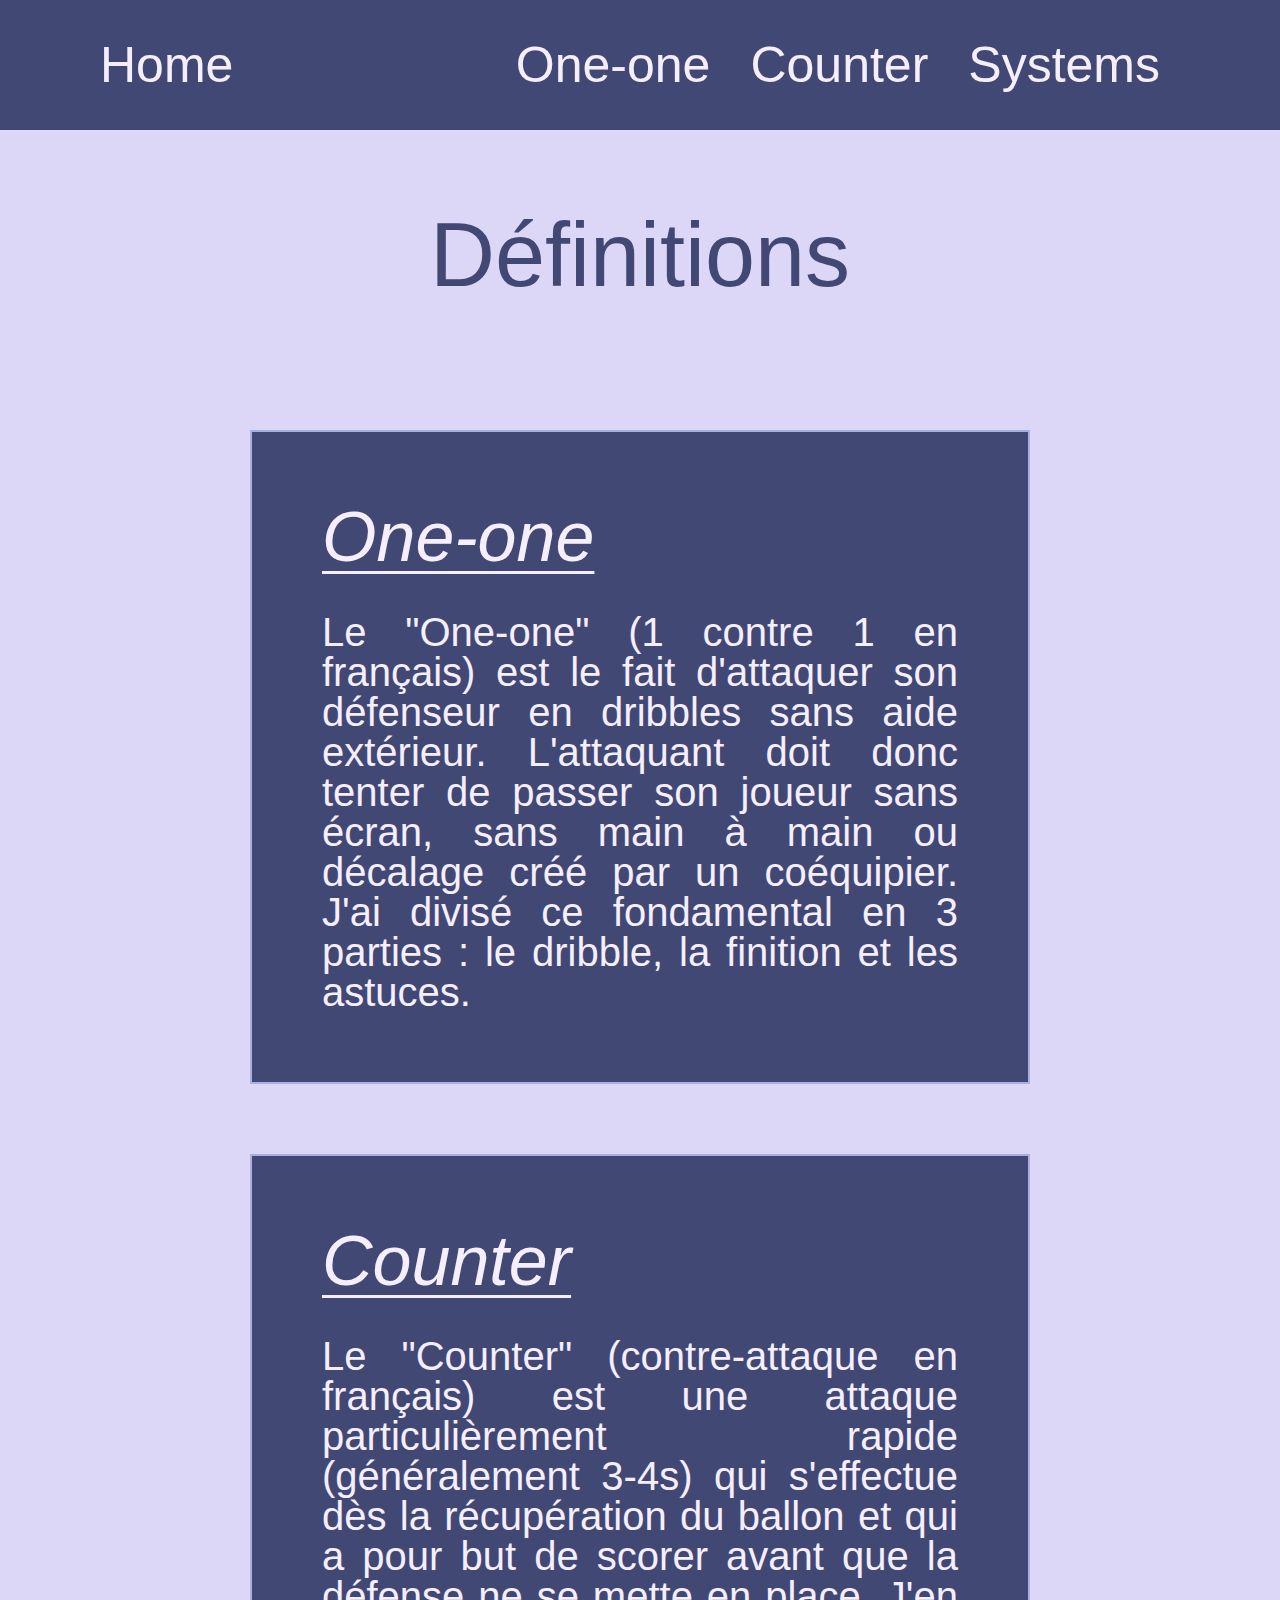
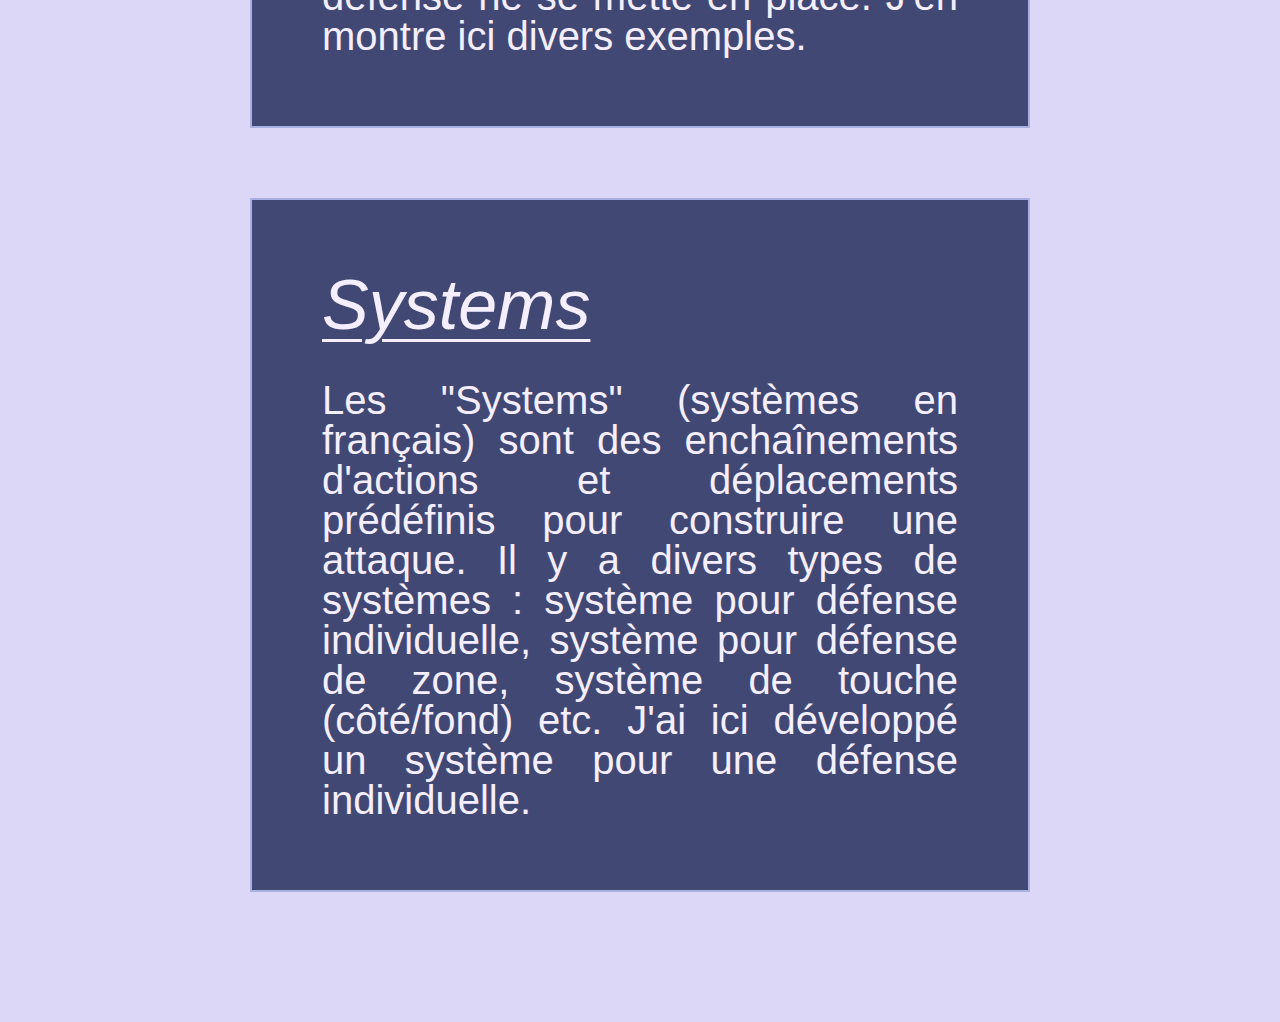
<file: index.html>
<!DOCTYPE html>
<html lang="fr">
  <head>
    <meta charset="UTF-8" />
    <link
      href="https://fonts.googleapis.com/css2?family=Roboto:wght@400&display=swap"
      rel="stylesheet"
    />
    <link rel="stylesheet" href="reset.css" />
    <link rel="stylesheet" href="style.css" />
    <title>Home</title>
  </head>
  <body>
    <!-- navbar -->
    <nav id="navbar">
      <a href="index.html">Home</a>
      <ul id="navbar-list">
        <li>
          <a
            href="One-one.html"
            >One-one</a
          >
        </li>
        <li>
          <a
            href="Counter.html"
            >Counter</a
          >
        </li>
        <li>
          <a
            href="Systems.html"
            >Systems</a
          >
        </li>
      </ul>
    </nav>
    <!-- title -->
    <div class="content">
      <h1>Définitions</h1>
      <!-- box -->
      <div class="box">
        <ul class="description">
          <li>
            <h2>One-one</h2>
            <br />Le "One-one" (1 contre 1 en français) est le fait d'attaquer
            son défenseur en dribbles sans aide extérieur. L'attaquant doit donc
            tenter de passer son joueur sans écran, sans main à main ou décalage
            créé par un coéquipier. J'ai divisé ce fondamental en 3 parties : le
            dribble, la finition et les astuces.
          </li>
          <li>
            <h2>Counter</h2>
            <br />Le "Counter" (contre-attaque en français) est une attaque
            particulièrement rapide (généralement 3-4s) qui s'effectue dès la
            récupération du ballon et qui a pour but de scorer avant que la
            défense ne se mette en place. J'en montre ici divers exemples.
          </li>
          <li>
            <h2>Systems</h2>
            <br />Les "Systems" (systèmes en français) sont des enchaînements
            d'actions et déplacements prédéfinis pour construire une attaque. Il
            y a divers types de systèmes : système pour défense individuelle,
            système pour défense de zone, système de touche (côté/fond) etc.
            J'ai ici développé un système pour une défense individuelle.
          </li>
        </ul>
      </div>
    </div>
  </body>
</html>
</file>
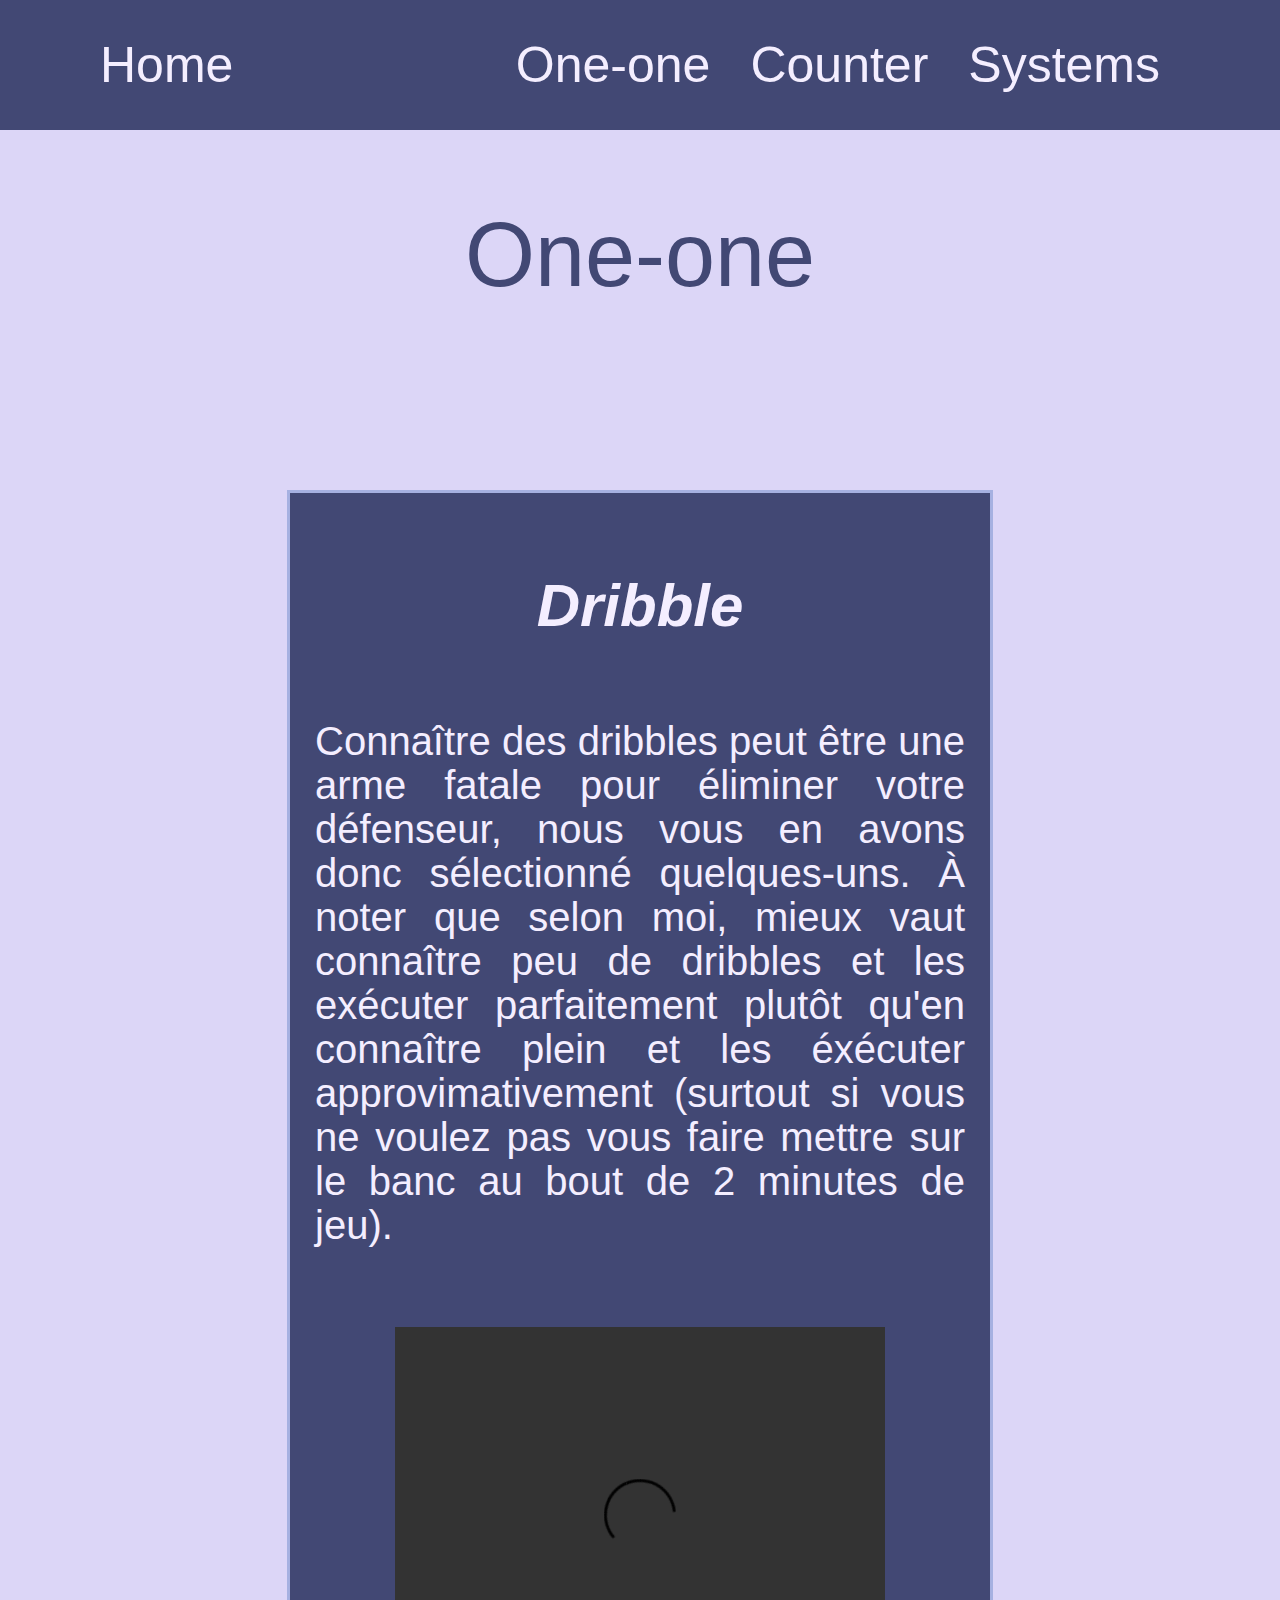
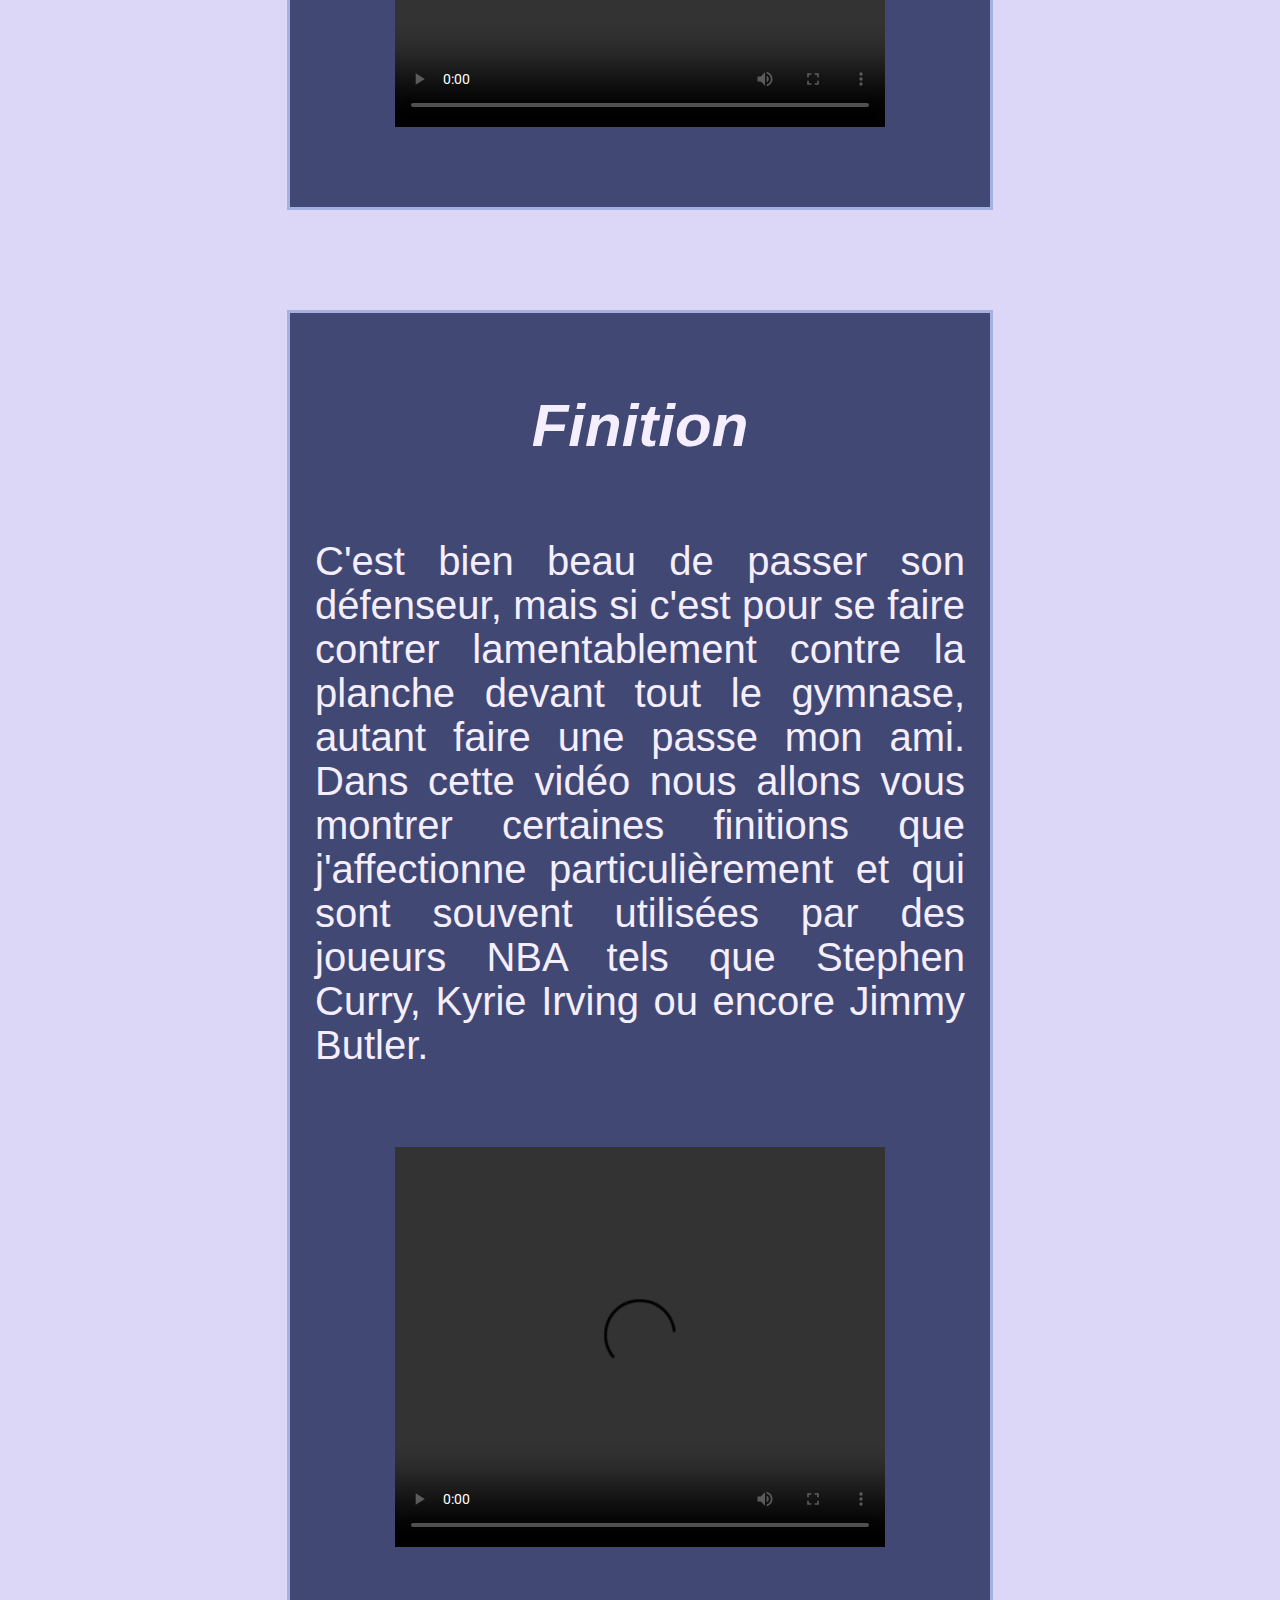
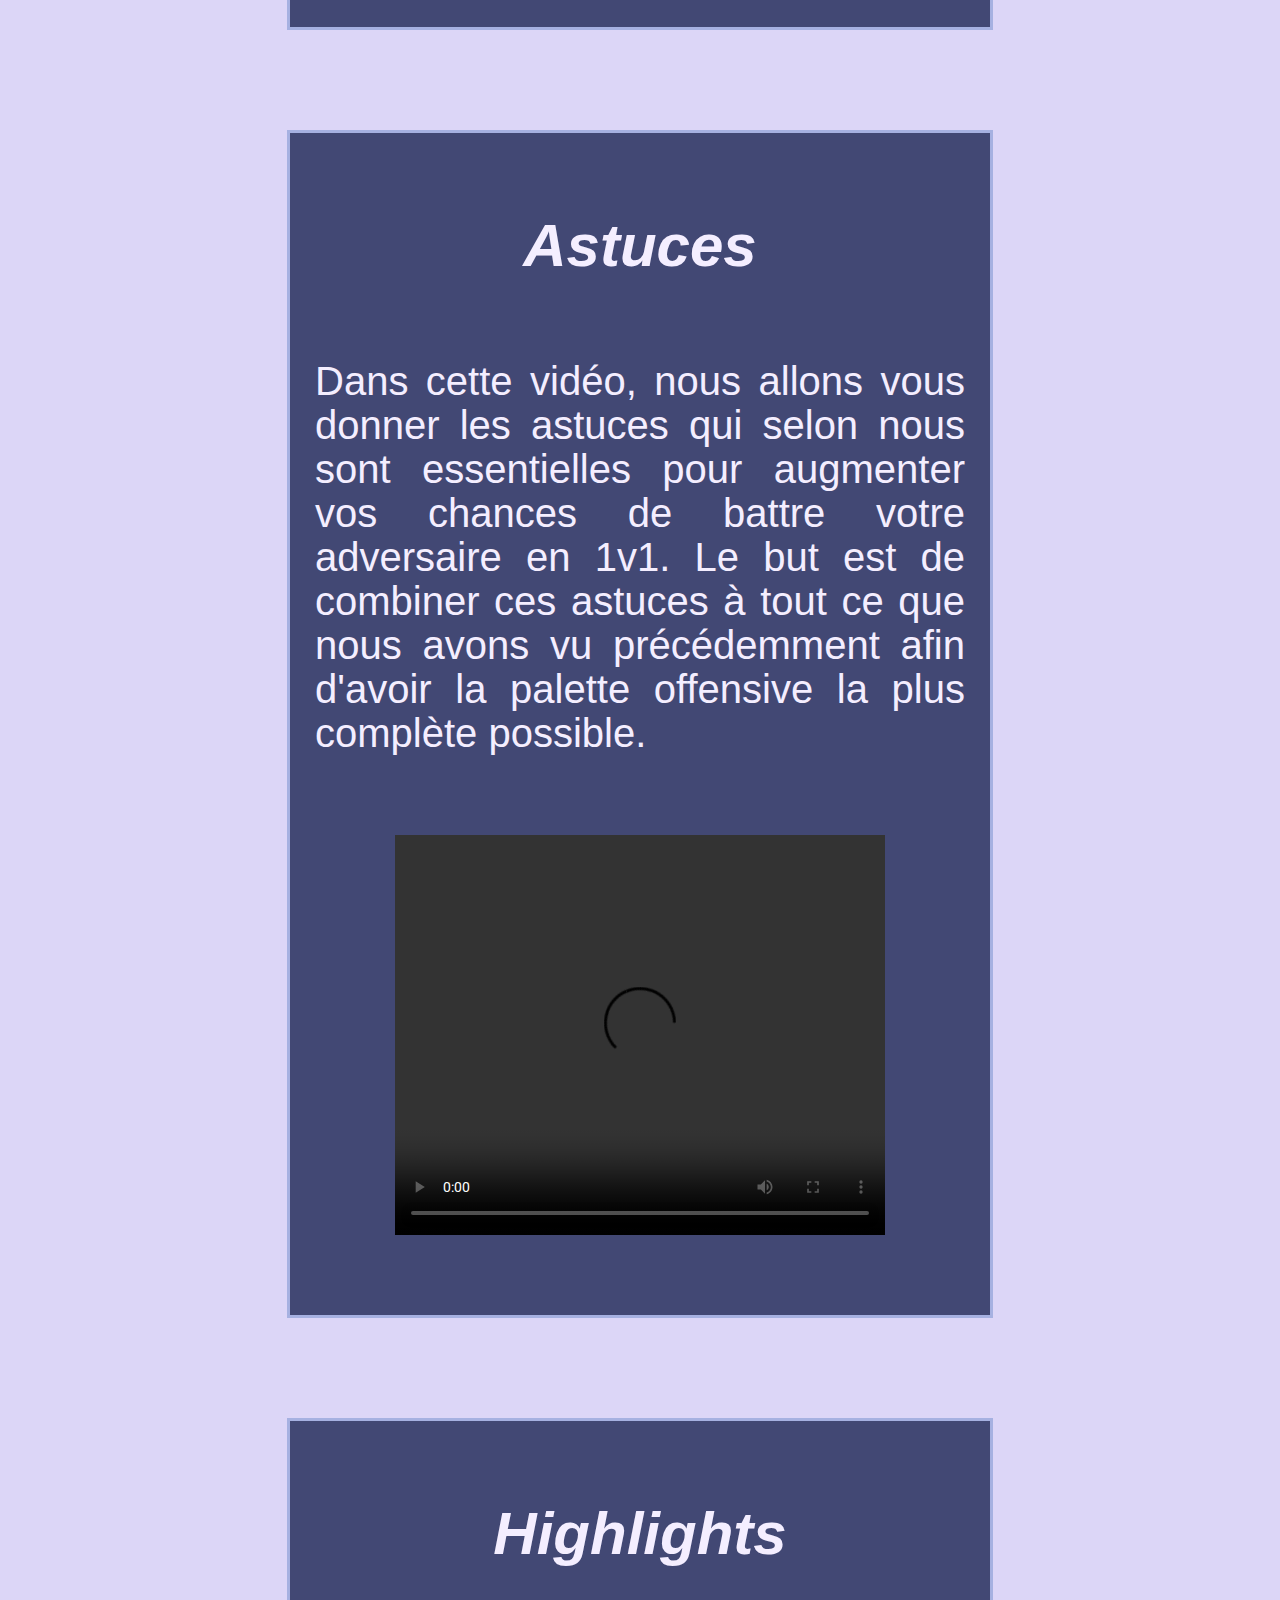
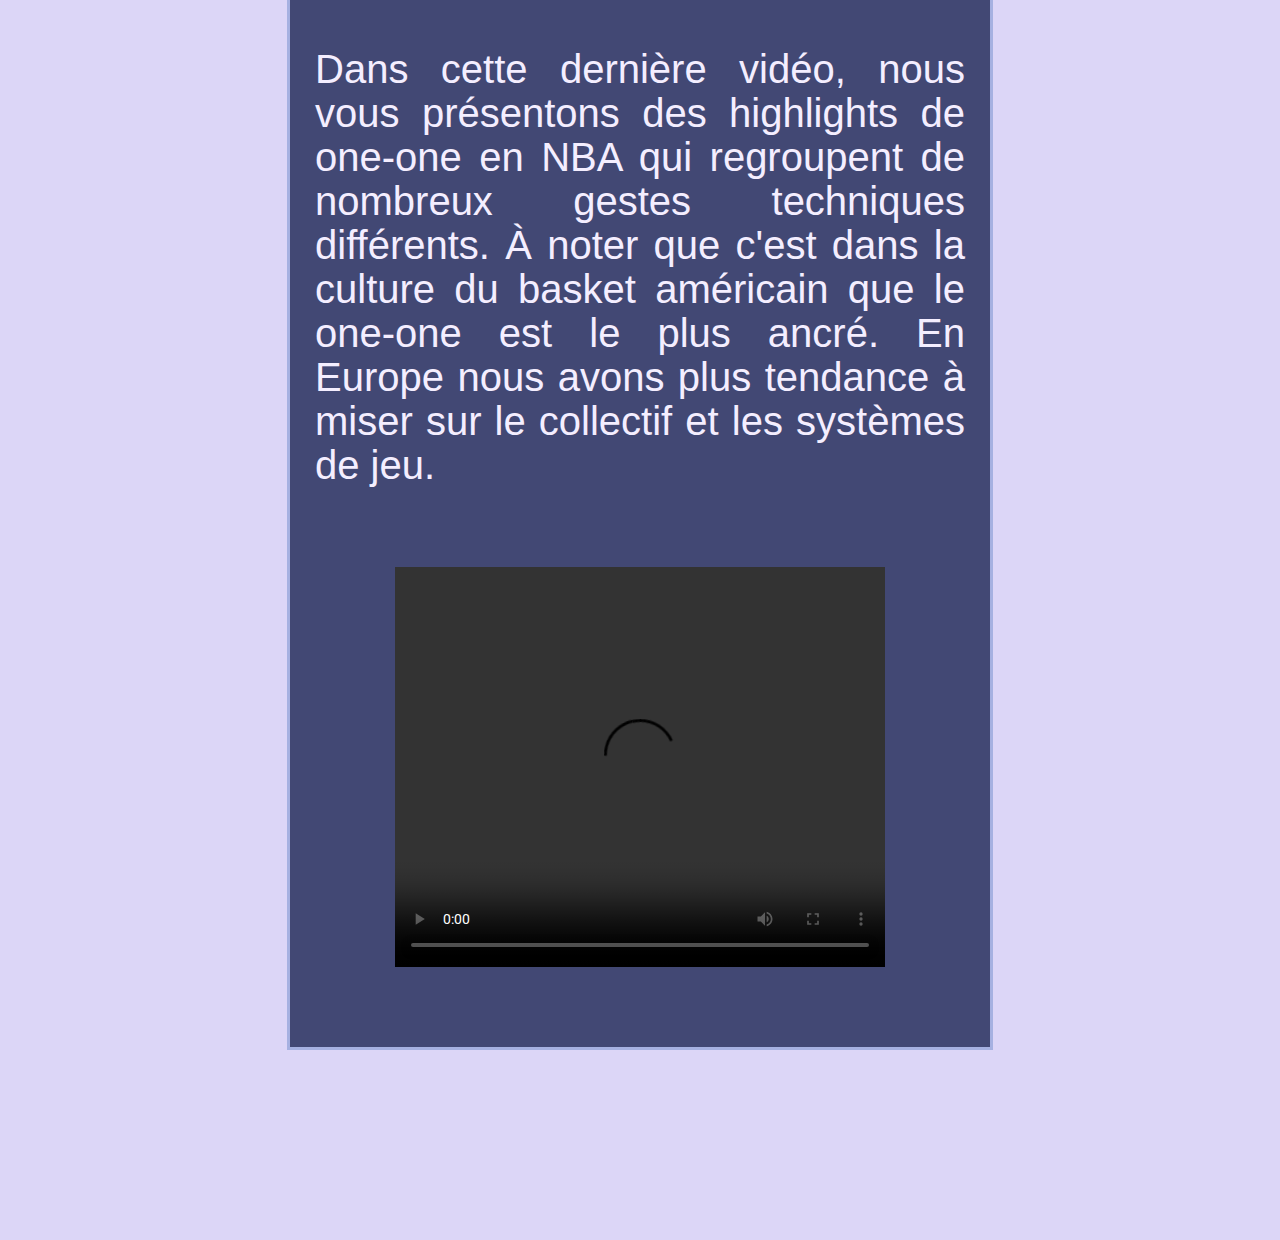
<file: One-one.html>
<!DOCTYPE html>
<html lang="fr">
  <head>
    <meta charset="UTF-8" />
    <link
      href="https://fonts.googleapis.com/css2?family=Roboto:wght@400&display=swap"
      rel="stylesheet"
    />
    <link rel="stylesheet" href="reset.css" />
    <link rel="stylesheet" href="One-one.css" />
    <title>One-one</title>
  </head>
  <body>
    <!-- navbar -->
    <nav id="navbar">
      <a href="index.html">Home</a>
      <ul id="navbar-list">
        <li>
          <a
            href="One-one.html"
            >One-one</a
          >
        </li>
        <li>
          <a
            href="Counter.html"
            >Counter</a
          >
        </li>
        <li>
          <a
            href="Systems.html"
            >Systems</a
          >
        </li>
      </ul>
    </nav>
    <!-- title -->
    <div class="content">
      <h1>One-one</h1>
      <!-- box -->
      <div class="box">
        <ul class="description">
          <li>
            <h2>Dribble</h2>
            Connaître des dribbles peut être une arme fatale pour éliminer votre
            défenseur, nous vous en avons donc sélectionné quelques-uns. À noter
            que selon moi, mieux vaut connaître peu de dribbles et les exécuter
            parfaitement plutôt qu'en connaître plein et les éxécuter
            approvimativement (surtout si vous ne voulez pas vous faire mettre
            sur le banc au bout de 2 minutes de jeu).
            <div class="video">
              <video
                src="C:\Users\User\Documents\site_coach\Assets\video/Dribbles.mp4"
                controls
              >
                Error
              </video>
            </div>
          </li>
          <li>
            <h2>Finition</h2>
            C'est bien beau de passer son défenseur, mais si c'est pour se faire
            contrer lamentablement contre la planche devant tout le gymnase,
            autant faire une passe mon ami. Dans cette vidéo nous allons vous
            montrer certaines finitions que j'affectionne particulièrement et
            qui sont souvent utilisées par des joueurs NBA tels que Stephen
            Curry, Kyrie Irving ou encore Jimmy Butler.
            <div class="video">
              <video
                src="C:\Users\User\Documents\site_coach\Assets\video/Finition.mp4"
                controls
              >
                Error
              </video>
            </div>
          </li>
          <li>
            <h2>Astuces</h2>
            Dans cette vidéo, nous allons vous donner les astuces qui selon nous
            sont essentielles pour augmenter vos chances de battre votre
            adversaire en 1v1. Le but est de combiner ces astuces à tout ce que
            nous avons vu précédemment afin d'avoir la palette offensive la plus
            complète possible.
            <div class="video">
              <video
                src="C:\Users\User\Documents\site_coach\Assets\video/Astuces.mp4"
                controls
              >
                Error
              </video>
            </div>
          </li>
          <li>
            <h2>Highlights</h2>
            Dans cette dernière vidéo, nous vous présentons des highlights de
            one-one en NBA qui regroupent de nombreux gestes techniques
            différents. À noter que c'est dans la culture du basket américain
            que le one-one est le plus ancré. En Europe nous avons plus tendance
            à miser sur le collectif et les systèmes de jeu.
            <div class="video">
              <video
                src="C:\Users\User\Documents\site_coach\Assets\video/Highlights.mp4"
                controls
              >
                https://www.youtube.com/watch?v=7qdeqmRdZfw
              </video>
            </div>
          </li>
        </ul>
      </div>
    </div>
  </body>
</html>
</file>
<file: style.css>
body {
  font-family: "Rosario", sans-serif;
  background-color: #dcd6f7;
}

#navbar {
  font-size: 50px;
  padding: 40px 100px;
  display: flex;
  justify-content: space-between;
  background-color: #424874;
  width: 100%;
  box-sizing: border-box;
  align-items: center;
  color: #f4eeff;
}

#navbar-list {
  display: flex;
}

#navbar-list li {
  margin: 0px 20px;
  position: relative;
}

#navbar li::after {
  position: absolute;
  content: "";
  bottom: -6px;
  height: 3px;
  left: 0;
  background-color: #f4eeff;
  width: 100%;
  transform-origin: 0% 100%;
  transition: 0.7s;
  transform: scaleX(0);
}

#navbar li:hover::after {
  transform: scaleX(1);
}

#navbar a {
  text-decoration: none;
  color: #f4eeff;
}

#Home {
  font-size: 65px;
  position: relative;
}

#Home::after {
  position: absolute;
  content: "";
  width: 100%;
  bottom: -6px;
  height: 3px;
  left: 0;
  background-color: #f4eeff;
  transform-origin: 100% 100%;
  transition: 0.7s;
  transform: scale(0);
}

#Home:hover::after {
  transform: scale(1);
}

h1 {
  width: max-content;
  font-size: 90px;
  color: #424874;
  position: relative;
  margin: 80px auto 60px auto;
}

h1::after {
  content: "";
  position: absolute;
  bottom: -5px;
  height: 5px;
  background-color: #424874;
  width: 100%;
  left: 0;
  transition: 0.5s;
  transition-timing-function: ease-in-out;
  transform: scaleX(0);
}

h1:hover::after {
  transform: scaleX(1);
}

body {
  background-color: #dcd6f7;
}

.description {
  font-size: 40px;
  text-align: justify;
  margin: 130px 250px;
}

.description h2 {
  font-size: 70px;
  font-style: italic;
  text-decoration: underline;
  text-decoration-thickness: 3px;
  text-underline-offset: 10px;
}

.description li {
  padding: 70px;
  border: 2px solid #a6b1e1;
  margin: 70px 0px;
  background-color: #424874;
  color: #f4eeff;
}
</file>
<file: One-one.css>
body {
  font-family: "Rosario", sans-serif;
}

#navbar {
  font-size: 50px;
  padding: 40px 100px;
  display: flex;
  justify-content: space-between;
  background-color: #424874;
  width: 100%;
  box-sizing: border-box;
  align-items: center;
  color: #f4eeff;
}

#navbar-list {
  display: flex;
}

#navbar-list li {
  margin: 0px 20px;
}

#navbar a {
  text-decoration: none;
  color: #f4eeff;
}

#Home {
  font-size: 65px;
  position: relative;
}

#Home::after {
  position: absolute;
  content: "";
  width: 100%;
  bottom: -6px;
  height: 3px;
  left: 0;
  background-color: #f4eeff;
  transform-origin: 100% 100%;
  transition: 0.7s;
  transform: scale(0);
}

#Home:hover::after {
  transform: scale(1);
}

#navbar li {
  position: relative;
}

#navbar li::after {
  position: absolute;
  content: "";
  bottom: -6px;
  height: 3px;
  left: 0;
  background-color: #f4eeff;
  width: 100%;
  transform-origin: 0% 100%;
  transition: 0.7s;
  transform: scaleX(0);
}

#navbar li:hover::after {
  transform: scaleX(1);
}

h1 {
  width: max-content;
  font-size: 90px;
  color: #424874;
  position: relative;
  margin: 80px auto;
}

h1::after {
  content: "";
  position: absolute;
  bottom: -5px;
  height: 5px;
  background-color: #424874;
  width: 100%;
  left: 0;
  transition: 0.5s;
  transition-timing-function: ease-in-out;
  transform: scaleX(0);
}

h1:hover::after {
  transform: scaleX(1);
}

body {
  background-color: #dcd6f7;
}

.box {
  margin: 140px 20px;
}

.description {
  display: flex;
  justify-content: space-around;
  flex-wrap: wrap;
}

.description video {
  width: 550px;
  height: 400px;
}

.description .video {
  display: flex;
  justify-content: center;
}

.description li {
  text-align: justify;
  width: 650px;
  font-size: 40px;
  border: 3px solid #a6b1e1;
  background-color: #424874;
  color: #f4eeff;
  padding: 0px 25px;
  margin: 50px 0px;
  line-height: 1.1;
}

.description h2 {
  font-style: italic;
  font-size: 60px;
  font-weight: bold;
  text-align: center;
}

h2,
.video {
  padding: 80px;
}
</file>
